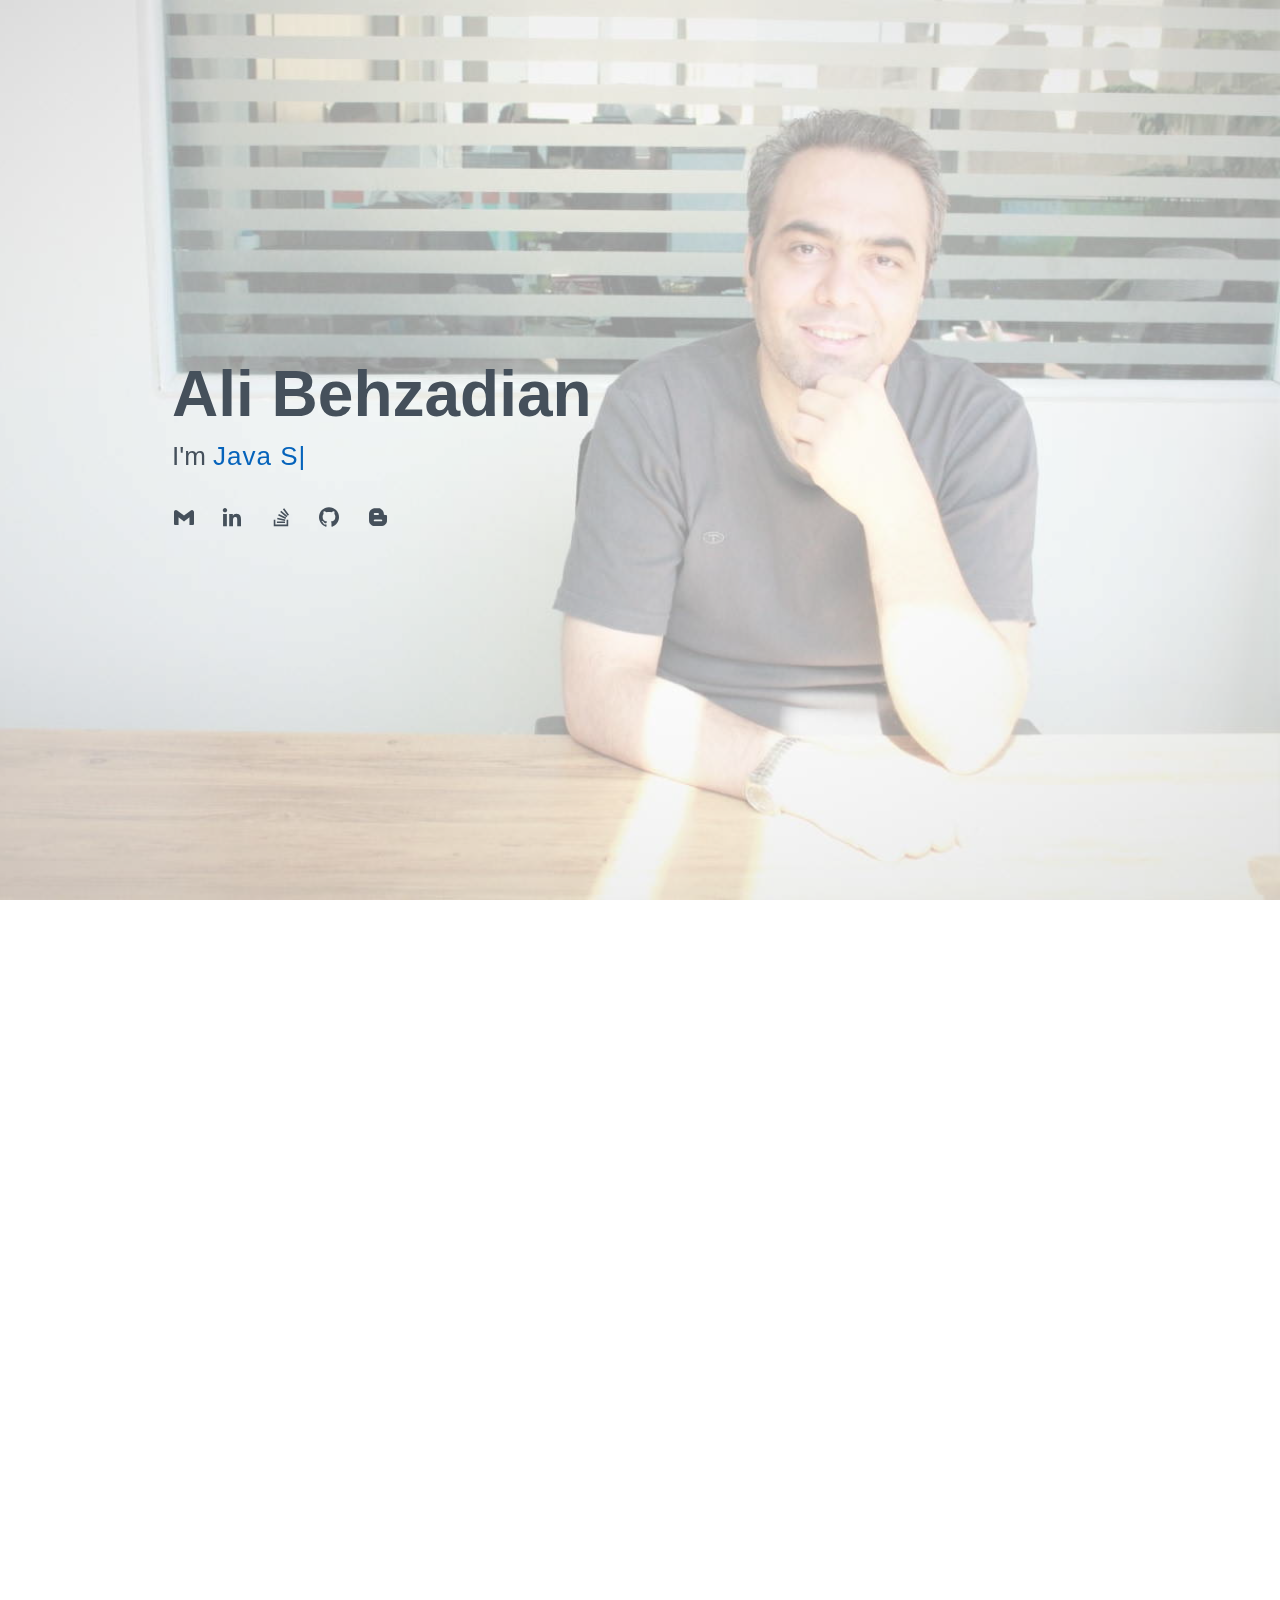
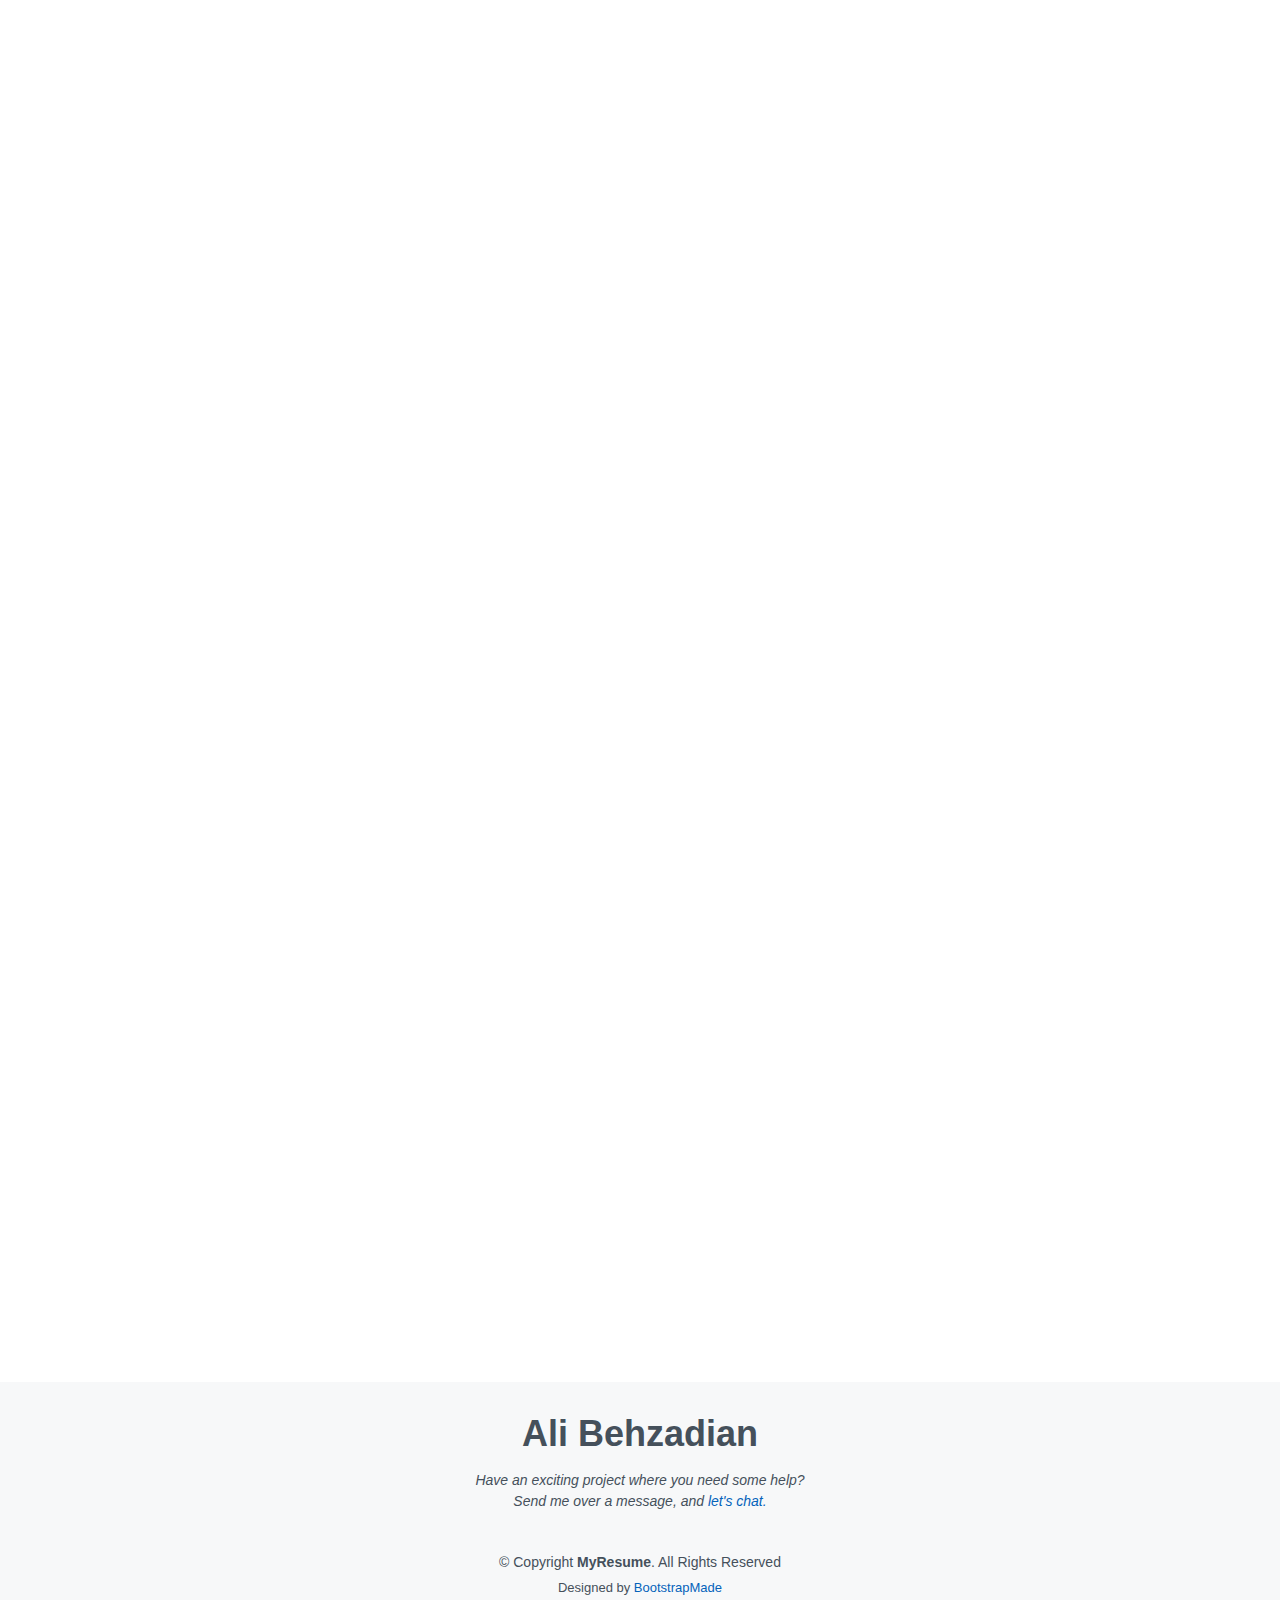
<file: index.html>
<!DOCTYPE html>
<html lang="en">

<head>
  <meta charset="utf-8">
  <meta content="width=device-width, initial-scale=1.0" name="viewport">

  <title>Ali Behzadian Nejad</title>
  <meta content="Ali Behzadian Nejad personal website" name="description">
  <meta content="Ali Behzadian Nejad, Java, software engineer" name="keywords">

  <!-- Favicons -->
  <link href="assets/img/favicon.png" rel="icon">
  <link href="assets/img/apple-touch-icon.png" rel="apple-touch-icon">

  <!-- Google Fonts -->
  <!-- <link
    href="https://fonts.googleapis.com/css?family=Open+Sans:300,300i,400,400i,600,600i,700,700i|Raleway:300,300i,400,400i,500,500i,600,600i,700,700i|Poppins:300,300i,400,400i,500,500i,600,600i,700,700i"
    rel="stylesheet"> -->

  <!-- Vendor CSS Files -->
  <link href="assets/vendor/aos/aos.css" rel="stylesheet">
  <link href="assets/vendor/bootstrap/css/bootstrap.min.css" rel="stylesheet">
  <!-- <link href="assets/vendor/bootstrap-icons/bootstrap-icons.css" rel="stylesheet"> -->
  <link href="assets/vendor/boxicons/css/boxicons.min.css" rel="stylesheet">
  <link href="assets/vendor/glightbox/css/glightbox.min.css" rel="stylesheet">
  <link href="assets/vendor/swiper/swiper-bundle.min.css" rel="stylesheet">

  <!-- Template Main CSS File -->
  <link href="assets/css/style.css" rel="stylesheet">

  <!-- =======================================================
  * Template Name: MyResume - v4.3.0
  * Template URL: https://bootstrapmade.com/free-html-bootstrap-template-my-resume/
  * Author: BootstrapMade.com
  * License: https://bootstrapmade.com/license/
  ======================================================== -->
</head>

<body>

  <!-- ======= Hero Section ======= -->
  <section id="hero" class="d-flex flex-column justify-content-center">
    <div class="container" data-aos="zoom-in" data-aos-delay="100">
      <h1>Ali Behzadian</h1>
      <p>I'm <span class="typed"
          data-typed-items="Java Software Engineer, Software Architect, Android developer"></span></p>
      <div class="social-links">
        <a href="mailto:ali.behzadian@gmail.com" target="_blank" class="gmail"><i class="bx bxl-gmail"></i></a>

        <a href="https://www.linkedin.com/in/ali-behzadian-nejad/" target="_blank" class="linkedin"><i
            class="bx bxl-linkedin"></i></a>
        <a href="https://stackoverflow.com/users/1152549/ali-behzadian-nejad" target="_blank" class="stack-overflow"><i
            class="bx bxl-stack-overflow"></i></a>

        <a href="https://github.com/alibehzadian" target="_blank" class="github"><i class="bx bxl-github"></i></a>

        <a href="https://blog.behzadian.info" target="_blank" class="blogger"><i class='bx bxl-blogger'></i></a>

      </div>
    </div>
  </section><!-- End Hero -->

  <main id="main">

    <!-- ======= About Section ======= -->
    <section id="about" class="about">
      <div class="container" data-aos="fade-up">

        <div class="section-title">
          <h2>About</h2>
          <p style="text-align: left;">I am a Senior software engineer and Java and mobile developer with 17+ years of
            experience in
            Java/J2EE design, development, implementation, test and maintenance. I also have lots of mobile
            development experience with Java, Kotlin and Flutter. In addition to development, I have experience
            in managing technical teams with diverse specialties (from 4 to 12 people).
          </p>
        </div>

      </div>
    </section><!-- End About Section -->


    <!-- ======= Skills Section ======= -->
    <section id="services" class="services">
      <div class="container" data-aos="fade-up">

        <div class="section-title">
          <h2>Skills</h2>
        </div>

        <div class="row">

          <div class="col-lg-4 col-md-6 d-flex align-items-stretch" data-aos="zoom-in" data-aos-delay="100">
            <div class="icon-box iconbox-blue">
              <div class="icon">
                <svg width="100" height="100" viewBox="0 0 600 600" xmlns="http://www.w3.org/2000/svg">
                  <path stroke="none" stroke-width="0" fill="#f5f5f5"
                    d="M300,521.0016835830174C376.1290562159157,517.8887921683347,466.0731472004068,529.7835943286574,510.70327084640275,468.03025145048787C554.3714126377745,407.6079735673963,508.03601936045806,328.9844924480964,491.2728898941984,256.3432110539036C474.5976632858925,184.082847569629,479.9380746630129,96.60480741107993,416.23090153303,58.64404602377083C348.86323505073057,18.502131276798302,261.93793281208167,40.57373210992963,193.5410806939664,78.93577620505333C130.42746243093433,114.334589627462,98.30271207620316,179.96522072025542,76.75703585869454,249.04625023123273C51.97151888228291,328.5150500222984,13.704378332031375,421.85034740162234,66.52175969318436,486.19268352777647C119.04800174914682,550.1803526380478,217.28368757567262,524.383925680826,300,521.0016835830174">
                  </path>
                </svg>
                <i class='bx bxl-java'></i>
              </div>
              <h4><a href="">Java Development</a></h4>
              <p>I developed many Java application during my career for different industries, including (but not limited
                to) banking and payment applications. I am expert in core Java, object oriented programming, collections
                API, streams API, Concurrent programming, generics, domain driven design and test driven development.
              </p>
            </div>
          </div>

          <div class="col-lg-4 col-md-6 d-flex align-items-stretch mt-4 mt-md-0" data-aos="zoom-in"
            data-aos-delay="200">
            <div class="icon-box iconbox-orange ">
              <div class="icon">
                <svg width="100" height="100" viewBox="0 0 600 600" xmlns="http://www.w3.org/2000/svg">
                  <path stroke="none" stroke-width="0" fill="#f5f5f5"
                    d="M300,582.0697525312426C382.5290701553225,586.8405444964366,449.9789794690241,525.3245884688669,502.5850820975895,461.55621195738473C556.606425686781,396.0723002908107,615.8543463187945,314.28637112970534,586.6730223649479,234.56875336149918C558.9533121215079,158.8439757836574,454.9685369536778,164.00468322053177,381.49747125262974,130.76875717737553C312.15926192815925,99.40240125094834,248.97055460311594,18.661163978235184,179.8680185752513,50.54337015887873C110.5421016452524,82.52863877960104,119.82277516462835,180.83849132639028,109.12597500060166,256.43424936330496C100.08760227029461,320.3096726198365,92.17705696193138,384.0621239912766,124.79988738764834,439.7174275375508C164.83382741302287,508.01625554203684,220.96474134820875,577.5009287672846,300,582.0697525312426">
                  </path>
                </svg>
                <i class='bx bxl-spring-boot'></i>
              </div>
              <h4><a href="">Spring Boot Development</a></h4>
              <p>I started development Spring applications from its early days with Spring MVC. Now I am using Spring
                Boot and other Spring framework products like Spring Cloud, Spring Data, Spring Security, Spring MVC and
                Spring Web Flow.</p>
            </div>
          </div>

          <div class="col-lg-4 col-md-6 d-flex align-items-stretch mt-4 mt-lg-0" data-aos="zoom-in"
            data-aos-delay="300">
            <div class="icon-box iconbox-pink">
              <div class="icon">
                <svg width="100" height="100" viewBox="0 0 600 600" xmlns="http://www.w3.org/2000/svg">
                  <path stroke="none" stroke-width="0" fill="#f5f5f5"
                    d="M300,541.5067337569781C382.14930387511276,545.0595476570109,479.8736841581634,548.3450877840088,526.4010558755058,480.5488172755941C571.5218469581645,414.80211281144784,517.5187510058486,332.0715597781072,496.52539010469104,255.14436215662573C477.37192572678356,184.95920475031193,473.57363656557914,105.61284051026155,413.0603344069578,65.22779650032875C343.27470386102294,18.654635553484475,251.2091493199835,5.337323636656869,175.0934190732945,40.62881213300186C97.87086631185822,76.43348514350839,51.98124368387456,156.15599469081315,36.44837278890362,239.84606092416172C21.716077023791087,319.22268207091537,43.775223500013084,401.1760424656574,96.891909868211,461.97329694683043C147.22146801428983,519.5804099606455,223.5754009179313,538.201503339737,300,541.5067337569781">
                  </path>
                </svg>
                <i class='bx bxl-docker'></i>
              </div>
              <h4><a href="">Microservices and Containerization</a></h4>
              <p>Microservices are an accelerating trend these days. Microservices approach offers
                tangible benefits including an
                increase in scalability, flexibility, agility, and other significant advantages. I have experiences on
                design and development of
                microservices specially in Java and Spring ecosystem and I faced the challenges of this architecture.
              </p>
            </div>
          </div>

          <div class="col-lg-4 col-md-6 d-flex align-items-stretch mt-4" data-aos="zoom-in" data-aos-delay="100">
            <div class="icon-box iconbox-yellow">
              <div class="icon">
                <svg width="100" height="100" viewBox="0 0 600 600" xmlns="http://www.w3.org/2000/svg">
                  <path stroke="none" stroke-width="0" fill="#f5f5f5"
                    d="M300,503.46388370962813C374.79870501325706,506.71871716319447,464.8034551963731,527.1746412648533,510.4981551193396,467.86667711651364C555.9287308511215,408.9015244558933,512.6030010748507,327.5744911775523,490.211057578863,256.5855673507754C471.097692560561,195.9906835881958,447.69079081568157,138.11976852964426,395.19560036434837,102.3242989838813C329.3053358748298,57.3949838291264,248.02791733380457,8.279543830951368,175.87071277845988,42.242879143198664C103.41431057327972,76.34704239035025,93.79494320519305,170.9812938413882,81.28167332365135,250.07896920659033C70.17666984294237,320.27484674793965,64.84698225790005,396.69656628748305,111.28512138212992,450.4950937839243C156.20124167950087,502.5303643271138,231.32542653798444,500.4755392045468,300,503.46388370962813">
                  </path>
                </svg>
                <i class='bx bx-cloud'></i>
              </div>
              <h4><a href="">‌‌Cloud Native Development</a></h4>
              <p>The modern way to develop software is Cloud-native. This architecture takes advantage of many
                modern software development techniques including microservices,
                containers, CI/CD, agile methodologies, and devops.</p>
            </div>
          </div>

          <div class="col-lg-4 col-md-6 d-flex align-items-stretch mt-4" data-aos="zoom-in" data-aos-delay="200">
            <div class="icon-box iconbox-red">
              <div class="icon">
                <svg width="100" height="100" viewBox="0 0 600 600" xmlns="http://www.w3.org/2000/svg">
                  <path stroke="none" stroke-width="0" fill="#f5f5f5"
                    d="M300,532.3542879108572C369.38199826031484,532.3153073249985,429.10787420159085,491.63046689027357,474.5244479745417,439.17860296908856C522.8885846962883,383.3225815378663,569.1668002868075,314.3205725914397,550.7432151929288,242.7694973846089C532.6665558377875,172.5657663291529,456.2379748765914,142.6223662098291,390.3689995646985,112.34683881706744C326.66090330228417,83.06452184765237,258.84405631176094,53.51806209861945,193.32584062364296,78.48882559362697C121.61183558270385,105.82097193414197,62.805066853699245,167.19869350419734,48.57481801355237,242.6138429142374C34.843463184063346,315.3850353017275,76.69343916112496,383.4422959591041,125.22947124332185,439.3748458443577C170.7312796277747,491.8107796887764,230.57421082200815,532.3932930995766,300,532.3542879108572">
                  </path>
                </svg>
                <i class='bx bxl-android'></i>
              </div>
              <h4><a href="">Android Development</a></h4>
              <p>I started Android programming in 2011 and saw a lot of progress and developments over theSE years. I
                have a lot of
                experience in Android programming in Java and kOTLIN languages, and the apps I have been involved in
                development currently
                have millions of users.</p>
            </div>
          </div>

          <div class="col-lg-4 col-md-6 d-flex align-items-stretch mt-4" data-aos="zoom-in" data-aos-delay="300">
            <div class="icon-box iconbox-teal">
              <div class="icon">
                <svg width="100" height="100" viewBox="0 0 600 600" xmlns="http://www.w3.org/2000/svg">
                  <path stroke="none" stroke-width="0" fill="#f5f5f5"
                    d="M300,566.797414625762C385.7384707136149,576.1784315230908,478.7894351017131,552.8928747891023,531.9192734346935,484.94944893311C584.6109503024035,417.5663521118492,582.489472248146,322.67544863468447,553.9536738515405,242.03673114598146C529.1557734026468,171.96086150256528,465.24506316201064,127.66468636344209,395.9583748389544,100.7403814666027C334.2173773831606,76.7482773500951,269.4350130405921,84.62216499799875,207.1952322260088,107.2889140133804C132.92018162631612,134.33871894543012,41.79353780512637,160.00259165414826,22.644507872594943,236.69541883565114C3.319112789854554,314.0945973066697,72.72355303640163,379.243833228382,124.04198916343866,440.3218312028393C172.9286146004772,498.5055451809895,224.45579914871206,558.5317968840102,300,566.797414625762">
                  </path>
                </svg>
                <i class='bx bxl-flutter'></i>
              </div>
              <h4><a href="">Flutter Development</a></h4>
              <p>I have been following Flutter since its inception, and in 2020 I started writing several projects with
                the Flutter
                framework.</p>
            </div>
          </div>

        </div>

      </div>
    </section><!-- End Services Section -->


    <!-- ======= Testimonials Section ======= -->
    <section id="testimonials" class="testimonials section-bg">
      <div class="container" data-aos="fade-up">

        <div class="section-title">
          <h2>Testimonials</h2>
        </div>

        <div class="testimonials-slider swiper-container" data-aos="fade-up" data-aos-delay="100">
          <div class="swiper-wrapper">

            <div class="swiper-slide">
              <div class="testimonial-item">
                <img src="assets/img/testimonials/ab-avatar.jpeg" class="testimonial-img" alt="">
                <h3>Alireza Bolhari</h3>
                <h4>Data Analyst, Business Architecture Manager at Sadad Informatics Corp.</h4>
                <p>
                  <i class="bx bxs-quote-alt-left quote-icon-left"></i>
                  While working with Ali, simply ALL white personality characteristics (patience, perseverance,
                  persistence, kindness,
                  expressiveness and assertiveness, ets. ) are with you. Just enjoy any technical dialogue with him.
                  <i class="bx bxs-quote-alt-right quote-icon-right"></i>
                </p>
              </div>
            </div><!-- End testimonial item -->

            <div class="swiper-slide">
              <div class="testimonial-item">
                <img src="assets/img/testimonials/ak-avatar.jpeg" class="testimonial-img" alt="">
                <h3>Ali Komijani</h3>
                <h4>Business Development Manager at Sadad Informatic Corp.</h4>
                <p>
                  <i class="bx bxs-quote-alt-left quote-icon-left"></i>
                  ali is a creative, kind, engineer who tries to improve his knowledge every day.
                  <i class="bx bxs-quote-alt-right quote-icon-right"></i>
                </p>
              </div>
            </div><!-- End testimonial item -->

            <div class="swiper-slide">
              <div class="testimonial-item">
                <img src="assets/img/testimonials/ar-avatar.jpeg" class="testimonial-img" alt="">
                <h3>Amin Rahkan</h3>
                <h4>CEO at AminSoft</h4>
                <p>
                  <i class="bx bxs-quote-alt-left quote-icon-left"></i>
                  Since ten years ago, Ali was one of the most popular Developers and excellent teachers in our city. It
                  was a pleasure to
                  anybody work with him. When I started a project with Ali, Actually I found a unique opportunity to
                  enhance my skills.
                  Ali is a good coach, fast learner and a perfect software Engineer.
                  <i class="bx bxs-quote-alt-right quote-icon-right"></i>
                </p>
              </div>
            </div><!-- End testimonial item -->
          </div>
          <div class="swiper-pagination"></div>
        </div>

      </div>
    </section><!-- End Testimonials Section -->

  </main><!-- End #main -->

  <!-- ======= Footer ======= -->
  <footer id="footer">
    <div class="container">
      <h3>Ali Behzadian</h3>
      <p>Have an exciting project where you need some help? <br />
        Send me over a message, and <a href="mailto:ali.behzadian@gmail.com">let's chat.</a></p>
      <div class="copyright">
        &copy; Copyright <strong><span>MyResume</span></strong>. All Rights Reserved
      </div>
      <div class="credits">
        <!-- All the links in the footer should remain intact. -->
        <!-- You can delete the links only if you purchased the pro version. -->
        <!-- Licensing information: [license-url] -->
        <!-- Purchase the pro version with working PHP/AJAX contact form: https://bootstrapmade.com/free-html-bootstrap-template-my-resume/ -->
        Designed by <a href="https://bootstrapmade.com/">BootstrapMade</a>
      </div>
    </div>
  </footer><!-- End Footer -->

  <div id="preloader"></div>
  <a href="#" class="back-to-top d-flex align-items-center justify-content-center"><i
      class="bi bi-arrow-up-short"></i></a>

  <!-- Vendor JS Files -->
  <script src="assets/vendor/aos/aos.js"></script>
  <script src="assets/vendor/bootstrap/js/bootstrap.bundle.min.js"></script>
  <script src="assets/vendor/glightbox/js/glightbox.min.js"></script>
  <script src="assets/vendor/isotope-layout/isotope.pkgd.min.js"></script>
  <script src="assets/vendor/php-email-form/validate.js"></script>
  <script src="assets/vendor/purecounter/purecounter.js"></script>
  <script src="assets/vendor/swiper/swiper-bundle.min.js"></script>
  <script src="assets/vendor/typed.js/typed.min.js"></script>
  <script src="assets/vendor/waypoints/noframework.waypoints.js"></script>

  <!-- Template Main JS File -->
  <script src="assets/js/main.js"></script>

</body>

</html>
</file>
<file: assets/css/style.css>
/**
* Template Name: MyResume - v4.3.0
* Template URL: https://bootstrapmade.com/free-html-bootstrap-template-my-resume/
* Author: BootstrapMade.com
* License: https://bootstrapmade.com/license/
*/

/*--------------------------------------------------------------
# General
--------------------------------------------------------------*/
body {
  font-family: "Open Sans", sans-serif;
  color: #272829;
}

a {
  color: #0563bb;
  text-decoration: none;
}

a:hover {
  color: #067ded;
  text-decoration: none;
}

h1, h2, h3, h4, h5, h6 {
  font-family: "Raleway", sans-serif;
}

/*--------------------------------------------------------------
# Back to top button
--------------------------------------------------------------*/
.back-to-top {
  position: fixed;
  visibility: hidden;
  opacity: 0;
  right: 15px;
  bottom: 15px;
  z-index: 996;
  background: #0563bb;
  width: 40px;
  height: 40px;
  border-radius: 50px;
  transition: all 0.4s;
}

.back-to-top i {
  font-size: 28px;
  color: #fff;
  line-height: 0;
}

.back-to-top:hover {
  background: #0678e3;
  color: #fff;
}

.back-to-top.active {
  visibility: visible;
  opacity: 1;
}

/*--------------------------------------------------------------
# Preloader
--------------------------------------------------------------*/
#preloader {
  position: fixed;
  top: 0;
  left: 0;
  right: 0;
  bottom: 0;
  z-index: 9999;
  overflow: hidden;
  background: #fff;
}

#preloader:before {
  content: "";
  position: fixed;
  top: calc(50% - 30px);
  left: calc(50% - 30px);
  border: 6px solid #0563bb;
  border-top-color: #fff;
  border-bottom-color: #fff;
  border-radius: 50%;
  width: 60px;
  height: 60px;
  -webkit-animation: animate-preloader 1s linear infinite;
  animation: animate-preloader 1s linear infinite;
}

@-webkit-keyframes animate-preloader {
  0% {
    transform: rotate(0deg);
  }
  100% {
    transform: rotate(360deg);
  }
}

@keyframes animate-preloader {
  0% {
    transform: rotate(0deg);
  }
  100% {
    transform: rotate(360deg);
  }
}

/*--------------------------------------------------------------
# Disable aos animation delay on mobile devices
--------------------------------------------------------------*/
@media screen and (max-width: 768px) {
  [data-aos-delay] {
    transition-delay: 0 !important;
  }
}

/*--------------------------------------------------------------
# Header
--------------------------------------------------------------*/
#header {
  position: fixed;
  top: 0;
  left: 0;
  bottom: 0;
  z-index: 9997;
  transition: all 0.5s;
  padding: 15px;
  overflow-y: auto;
}

@media (max-width: 992px) {
  #header {
    width: 300px;
    background: #fff;
    border-right: 1px solid #e6e9ec;
    left: -300px;
  }
}

@media (min-width: 992px) {
  #main {
    margin-left: 100px;
  }
}

/*--------------------------------------------------------------
# Navigation Menu
--------------------------------------------------------------*/
/**
* Desktop Navigation 
*/
.nav-menu {
  padding: 0;
  display: block;
}

.nav-menu * {
  margin: 0;
  padding: 0;
  list-style: none;
}

.nav-menu > ul > li {
  position: relative;
  white-space: nowrap;
}

.nav-menu a, .nav-menu a:focus {
  display: flex;
  align-items: center;
  color: #45505b;
  padding: 10px 18px;
  margin-bottom: 8px;
  transition: 0.3s;
  font-size: 15px;
  border-radius: 50px;
  background: #f2f3f5;
  height: 56px;
  width: 100%;
  overflow: hidden;
  transition: 0.3s;
}

.nav-menu a i, .nav-menu a:focus i {
  font-size: 20px;
}

.nav-menu a span, .nav-menu a:focus span {
  padding: 0 5px 0 7px;
  color: #45505b;
}

@media (min-width: 992px) {
  .nav-menu a, .nav-menu a:focus {
    width: 56px;
  }
  .nav-menu a span, .nav-menu a:focus span {
    display: none;
    color: #fff;
  }
}

.nav-menu a:hover, .nav-menu .active, .nav-menu .active:focus, .nav-menu li:hover > a {
  color: #fff;
  background: #0563bb;
}

.nav-menu a:hover span, .nav-menu .active span, .nav-menu .active:focus span, .nav-menu li:hover > a span {
  color: #fff;
}

.nav-menu a:hover, .nav-menu li:hover > a {
  width: 100%;
  color: #fff;
}

.nav-menu a:hover span, .nav-menu li:hover > a span {
  display: block;
}

/**
* Mobile Navigation 
*/
.mobile-nav-toggle {
  position: fixed;
  right: 10px;
  top: 10px;
  z-index: 9998;
  border: 0;
  background: none;
  font-size: 28px;
  transition: all 0.4s;
  outline: none !important;
  line-height: 0;
  cursor: pointer;
  border-radius: 50px;
  padding: 5px;
}

.mobile-nav-toggle i {
  color: #45505b;
}

.mobile-nav-active {
  overflow: hidden;
}

.mobile-nav-active #header {
  left: 0;
}

.mobile-nav-active .mobile-nav-toggle {
  color: #fff;
  background-color: #0563bb;
}

/*--------------------------------------------------------------
# Hero Section
--------------------------------------------------------------*/
#hero {
  width: 100%;
  height: 100vh;
  background: url("../img/hero-bg.jpg") top right no-repeat;
  background-size: cover;
  position: relative;
}

@media (min-width: 992px) {
  #hero {
    padding-left: 160px;
  }
}

#hero:before {
  content: "";
  background: rgba(255, 255, 255, 0.6);
  position: absolute;
  bottom: 0;
  top: 0;
  left: 0;
  right: 0;
}

#hero h1 {
  margin: 0;
  font-size: 64px;
  font-weight: 700;
  line-height: 56px;
  color: #45505b;
}

#hero p {
  color: #45505b;
  margin: 15px 0 0 0;
  font-size: 26px;
  font-family: "Poppins", sans-serif;
}

#hero p span {
  color: #0563bb;
  letter-spacing: 1px;
}

#hero .social-links {
  margin-top: 30px;
}

#hero .social-links a {
  font-size: 24px;
  display: inline-block;
  color: #45505b;
  line-height: 1;
  margin-right: 20px;
  transition: 0.3s;
}

#hero .social-links a:hover {
  color: #0563bb;
}

@media (max-width: 992px) {
  #hero {
    text-align: center;
  }
  #hero h1 {
    font-size: 32px;
    line-height: 36px;
  }
  #hero p {
    margin-top: 10px;
    font-size: 20px;
    line-height: 24px;
  }
}

/*--------------------------------------------------------------
# Sections General
--------------------------------------------------------------*/
section {
  padding: 60px 0;
  overflow: hidden;
}

.section-title {
  text-align: center;
  padding-bottom: 30px;
}

.section-title h2 {
  font-size: 32px;
  font-weight: bold;
  text-transform: uppercase;
  margin-bottom: 20px;
  padding-bottom: 20px;
  position: relative;
  color: #45505b;
}

.section-title h2::before {
  content: '';
  position: absolute;
  display: block;
  width: 120px;
  height: 1px;
  background: #ddd;
  bottom: 1px;
  left: calc(50% - 60px);
}

.section-title h2::after {
  content: '';
  position: absolute;
  display: block;
  width: 40px;
  height: 3px;
  background: #0563bb;
  bottom: 0;
  left: calc(50% - 20px);
}

.section-title p {
  margin-bottom: 0;
}

/*--------------------------------------------------------------
# About
--------------------------------------------------------------*/
.about .content h3 {
  font-weight: 700;
  font-size: 26px;
  color: #728394;
}

.about .content ul {
  list-style: none;
  padding: 0;
}

.about .content ul li {
  margin-bottom: 20px;
  display: flex;
  align-items: center;
}

.about .content ul strong {
  margin-right: 10px;
}

.about .content ul i {
  font-size: 16px;
  margin-right: 5px;
  color: #0563bb;
  line-height: 0;
}

.about .content p:last-child {
  margin-bottom: 0;
}

/*--------------------------------------------------------------
# Facts
--------------------------------------------------------------*/
.facts .count-box {
  padding: 30px 30px 25px 30px;
  margin-top: 30px;
  width: 100%;
  position: relative;
  text-align: center;
  background: #fff;
}

.facts .count-box i {
  position: absolute;
  top: -25px;
  left: 50%;
  transform: translateX(-50%);
  font-size: 24px;
  background: #0563bb;
  color: #fff;
  border-radius: 50px;
  display: inline-flex;
  align-items: center;
  justify-content: center;
  width: 48px;
  height: 48px;
}

.facts .count-box span {
  font-size: 36px;
  display: block;
  font-weight: 600;
  color: #011426;
}

.facts .count-box p {
  padding: 0;
  margin: 0;
  font-family: "Raleway", sans-serif;
  font-size: 14px;
}

/*--------------------------------------------------------------
# Akills
--------------------------------------------------------------*/
.skills .progress {
  height: 60px;
  display: block;
  background: none;
  border-radius: 0;
}

.skills .progress .skill {
  padding: 10px 0;
  margin: 0;
  text-transform: uppercase;
  display: block;
  font-weight: 600;
  font-family: "Poppins", sans-serif;
  color: #45505b;
}

.skills .progress .skill .val {
  float: right;
  font-style: normal;
}

.skills .progress-bar-wrap {
  background: #f2f3f5;
}

.skills .progress-bar {
  width: 1px;
  height: 10px;
  transition: .9s;
  background-color: #0563bb;
}

/*--------------------------------------------------------------
# Resume
--------------------------------------------------------------*/
.resume .resume-title {
  font-size: 26px;
  font-weight: 700;
  margin-top: 20px;
  margin-bottom: 20px;
  color: #45505b;
}

.resume .resume-item {
  padding: 0 0 20px 20px;
  margin-top: -2px;
  border-left: 2px solid #0563bb;
  position: relative;
}

.resume .resume-item h4 {
  line-height: 18px;
  font-size: 18px;
  font-weight: 600;
  text-transform: uppercase;
  font-family: "Poppins", sans-serif;
  color: #0563bb;
  margin-bottom: 10px;
}

.resume .resume-item h5 {
  font-size: 16px;
  background: #f7f8f9;
  padding: 5px 15px;
  display: inline-block;
  font-weight: 600;
  margin-bottom: 10px;
}

.resume .resume-item ul {
  padding-left: 20px;
}

.resume .resume-item ul li {
  padding-bottom: 10px;
}

.resume .resume-item:last-child {
  padding-bottom: 0;
}

.resume .resume-item::before {
  content: "";
  position: absolute;
  width: 16px;
  height: 16px;
  border-radius: 50px;
  left: -9px;
  top: 0;
  background: #fff;
  border: 2px solid #0563bb;
}

/*--------------------------------------------------------------
# Portfolio
--------------------------------------------------------------*/
.portfolio .portfolio-item {
  margin-bottom: 30px;
}

.portfolio #portfolio-flters {
  padding: 0;
  margin: 0 auto 25px auto;
  list-style: none;
  text-align: center;
  background: #fff;
  border-radius: 50px;
  padding: 2px 15px;
}

.portfolio #portfolio-flters li {
  cursor: pointer;
  display: inline-block;
  padding: 10px 15px;
  font-size: 14px;
  font-weight: 600;
  line-height: 1;
  text-transform: uppercase;
  color: #272829;
  margin-bottom: 5px;
  transition: all 0.3s ease-in-out;
}

.portfolio #portfolio-flters li:hover, .portfolio #portfolio-flters li.filter-active {
  color: #0563bb;
}

.portfolio #portfolio-flters li:last-child {
  margin-right: 0;
}

.portfolio .portfolio-wrap {
  transition: 0.3s;
  position: relative;
  overflow: hidden;
  z-index: 1;
  background: rgba(69, 80, 91, 0.8);
}

.portfolio .portfolio-wrap::before {
  content: "";
  background: rgba(255, 255, 255, 0.7);
  position: absolute;
  left: 30px;
  right: 30px;
  top: 30px;
  bottom: 30px;
  transition: all ease-in-out 0.3s;
  z-index: 2;
  opacity: 0;
}

.portfolio .portfolio-wrap .portfolio-info {
  opacity: 0;
  position: absolute;
  top: 0;
  left: 0;
  right: 0;
  bottom: 0;
  text-align: center;
  z-index: 3;
  transition: all ease-in-out 0.3s;
  display: flex;
  flex-direction: column;
  justify-content: center;
  align-items: center;
}

.portfolio .portfolio-wrap .portfolio-info::before {
  display: block;
  content: "";
  width: 48px;
  height: 48px;
  position: absolute;
  top: 35px;
  left: 35px;
  border-top: 3px solid #d7dce1;
  border-left: 3px solid #d7dce1;
  transition: all 0.5s ease 0s;
  z-index: 9994;
}

.portfolio .portfolio-wrap .portfolio-info::after {
  display: block;
  content: "";
  width: 48px;
  height: 48px;
  position: absolute;
  bottom: 35px;
  right: 35px;
  border-bottom: 3px solid #d7dce1;
  border-right: 3px solid #d7dce1;
  transition: all 0.5s ease 0s;
  z-index: 9994;
}

.portfolio .portfolio-wrap .portfolio-info h4 {
  font-size: 20px;
  color: #45505b;
  font-weight: 600;
}

.portfolio .portfolio-wrap .portfolio-info p {
  color: #45505b;
  font-size: 14px;
  text-transform: uppercase;
  padding: 0;
  margin: 0;
}

.portfolio .portfolio-wrap .portfolio-links {
  text-align: center;
  z-index: 4;
}

.portfolio .portfolio-wrap .portfolio-links a {
  color: #45505b;
  margin: 0 2px;
  font-size: 28px;
  display: inline-block;
  transition: 0.3s;
}

.portfolio .portfolio-wrap .portfolio-links a:hover {
  color: #148af9;
}

.portfolio .portfolio-wrap:hover::before {
  top: 0;
  left: 0;
  right: 0;
  bottom: 0;
  opacity: 1;
}

.portfolio .portfolio-wrap:hover .portfolio-info {
  opacity: 1;
}

.portfolio .portfolio-wrap:hover .portfolio-info::before {
  top: 15px;
  left: 15px;
}

.portfolio .portfolio-wrap:hover .portfolio-info::after {
  bottom: 15px;
  right: 15px;
}

/*--------------------------------------------------------------
# Portfolio Details
--------------------------------------------------------------*/
.portfolio-details {
  padding-top: 40px;
}

.portfolio-details .portfolio-details-slider img {
  width: 100%;
}

.portfolio-details .portfolio-details-slider .swiper-pagination {
  margin-top: 20px;
  position: relative;
}

.portfolio-details .portfolio-details-slider .swiper-pagination .swiper-pagination-bullet {
  width: 12px;
  height: 12px;
  background-color: #fff;
  opacity: 1;
  border: 1px solid #0563bb;
}

.portfolio-details .portfolio-details-slider .swiper-pagination .swiper-pagination-bullet-active {
  background-color: #0563bb;
}

.portfolio-details .portfolio-info {
  padding: 30px;
  box-shadow: 0px 0 30px rgba(69, 80, 91, 0.08);
}

.portfolio-details .portfolio-info h3 {
  font-size: 22px;
  font-weight: 700;
  margin-bottom: 20px;
  padding-bottom: 20px;
  border-bottom: 1px solid #eee;
}

.portfolio-details .portfolio-info ul {
  list-style: none;
  padding: 0;
  font-size: 15px;
}

.portfolio-details .portfolio-info ul li + li {
  margin-top: 10px;
}

.portfolio-details .portfolio-description {
  padding-top: 30px;
}

.portfolio-details .portfolio-description h2 {
  font-size: 26px;
  font-weight: 700;
  margin-bottom: 20px;
}

.portfolio-details .portfolio-description p {
  padding: 0;
}

/*--------------------------------------------------------------
# Services
--------------------------------------------------------------*/
.services .icon-box {
  text-align: center;
  padding: 70px 20px 80px 20px;
  transition: all ease-in-out 0.3s;
  background: #fff;
  box-shadow: 0px 5px 90px 0px rgba(110, 123, 131, 0.05);
}

.services .icon-box .icon {
  margin: 0 auto;
  width: 100px;
  height: 100px;
  display: flex;
  align-items: center;
  justify-content: center;
  transition: ease-in-out 0.3s;
  position: relative;
}

.services .icon-box .icon i {
  font-size: 56px;
  transition: 0.5s;
  position: relative;
}

.services .icon-box .icon svg {
  position: absolute;
  top: 0;
  left: 0;
}

.services .icon-box .icon svg path {
  transition: 0.5s;
  fill: #f5f5f5;
}

.services .icon-box h4 {
  font-weight: 600;
  margin: 10px 0 15px 0;
  font-size: 22px;
}

.services .icon-box h4 a {
  color: #45505b;
  transition: ease-in-out 0.3s;
}

.services .icon-box p {
  line-height: 24px;
  font-size: 14px;
  margin-bottom: 0;
}

.services .icon-box:hover {
  border-color: #fff;
  box-shadow: 0px 0 35px 0 rgba(0, 0, 0, 0.08);
}

.services .iconbox-blue i {
  color: #47aeff;
}

.services .iconbox-blue:hover .icon i {
  color: #fff;
}

.services .iconbox-blue:hover .icon path {
  fill: #47aeff;
}

.services .iconbox-orange i {
  color: #ffa76e;
}

.services .iconbox-orange:hover .icon i {
  color: #fff;
}

.services .iconbox-orange:hover .icon path {
  fill: #ffa76e;
}

.services .iconbox-pink i {
  color: #e80368;
}

.services .iconbox-pink:hover .icon i {
  color: #fff;
}

.services .iconbox-pink:hover .icon path {
  fill: #e80368;
}

.services .iconbox-yellow i {
  color: #ffbb2c;
}

.services .iconbox-yellow:hover .icon i {
  color: #fff;
}

.services .iconbox-yellow:hover .icon path {
  fill: #ffbb2c;
}

.services .iconbox-red i {
  color: #ff5828;
}

.services .iconbox-red:hover .icon i {
  color: #fff;
}

.services .iconbox-red:hover .icon path {
  fill: #ff5828;
}

.services .iconbox-teal i {
  color: #11dbcf;
}

.services .iconbox-teal:hover .icon i {
  color: #fff;
}

.services .iconbox-teal:hover .icon path {
  fill: #11dbcf;
}

/*--------------------------------------------------------------
# Testimonials
--------------------------------------------------------------*/
.testimonials .section-header {
  margin-bottom: 40px;
}

.testimonials .testimonial-item {
  text-align: center;
}

.testimonials .testimonial-item .testimonial-img {
  width: 120px;
  border-radius: 50%;
  border: 4px solid #fff;
  margin: 0 auto;
}

.testimonials .testimonial-item h3 {
  font-size: 20px;
  font-weight: bold;
  margin: 10px 0 5px 0;
  color: #111;
}

.testimonials .testimonial-item h4 {
  font-size: 14px;
  color: #999;
  margin: 0 0 15px 0;
}

.testimonials .testimonial-item .quote-icon-left, .testimonials .testimonial-item .quote-icon-right {
  color: #90c8fc;
  font-size: 26px;
}

.testimonials .testimonial-item .quote-icon-left {
  display: inline-block;
  left: -5px;
  position: relative;
}

.testimonials .testimonial-item .quote-icon-right {
  display: inline-block;
  right: -5px;
  position: relative;
  top: 10px;
}

.testimonials .testimonial-item p {
  font-style: italic;
  margin: 0 auto 15px auto;
}

.testimonials .swiper-pagination {
  margin-top: 20px;
  position: relative;
}

.testimonials .swiper-pagination .swiper-pagination-bullet {
  width: 12px;
  height: 12px;
  background-color: #fff;
  opacity: 1;
  border: 1px solid #0563bb;
}

.testimonials .swiper-pagination .swiper-pagination-bullet-active {
  background-color: #0563bb;
}

@media (min-width: 992px) {
  .testimonials .testimonial-item p {
    width: 80%;
  }
}

/*--------------------------------------------------------------
# Contact
--------------------------------------------------------------*/
.contact .info {
  width: 100%;
  background: #fff;
}

.contact .info i {
  font-size: 20px;
  color: #0563bb;
  float: left;
  width: 44px;
  height: 44px;
  background: #eef7ff;
  display: flex;
  justify-content: center;
  align-items: center;
  border-radius: 50px;
  transition: all 0.3s ease-in-out;
}

.contact .info h4 {
  padding: 0 0 0 60px;
  font-size: 22px;
  font-weight: 600;
  margin-bottom: 5px;
  color: #45505b;
}

.contact .info p {
  padding: 0 0 0 60px;
  margin-bottom: 0;
  font-size: 14px;
  color: #728394;
}

.contact .info .email, .contact .info .phone {
  margin-top: 40px;
}

.contact .info .email:hover i, .contact .info .address:hover i, .contact .info .phone:hover i {
  background: #0563bb;
  color: #fff;
}

.contact .php-email-form {
  width: 100%;
  background: #fff;
}

.contact .php-email-form .form-group {
  padding-bottom: 8px;
}

.contact .php-email-form .error-message {
  display: none;
  color: #fff;
  background: #ed3c0d;
  text-align: left;
  padding: 15px;
  font-weight: 600;
}

.contact .php-email-form .error-message br + br {
  margin-top: 25px;
}

.contact .php-email-form .sent-message {
  display: none;
  color: #fff;
  background: #18d26e;
  text-align: center;
  padding: 15px;
  font-weight: 600;
}

.contact .php-email-form .loading {
  display: none;
  background: #fff;
  text-align: center;
  padding: 15px;
}

.contact .php-email-form .loading:before {
  content: "";
  display: inline-block;
  border-radius: 50%;
  width: 24px;
  height: 24px;
  margin: 0 10px -6px 0;
  border: 3px solid #18d26e;
  border-top-color: #eee;
  -webkit-animation: animate-loading 1s linear infinite;
  animation: animate-loading 1s linear infinite;
}

.contact .php-email-form input, .contact .php-email-form textarea {
  border-radius: 4px;
  box-shadow: none;
  font-size: 14px;
}

.contact .php-email-form input {
  height: 44px;
}

.contact .php-email-form textarea {
  padding: 10px 12px;
}

.contact .php-email-form button[type="submit"] {
  background: #0563bb;
  border: 0;
  padding: 10px 35px;
  color: #fff;
  transition: 0.4s;
  border-radius: 50px;
}

.contact .php-email-form button[type="submit"]:hover {
  background: #0678e3;
}

@-webkit-keyframes animate-loading {
  0% {
    transform: rotate(0deg);
  }
  100% {
    transform: rotate(360deg);
  }
}

@keyframes animate-loading {
  0% {
    transform: rotate(0deg);
  }
  100% {
    transform: rotate(360deg);
  }
}

/*--------------------------------------------------------------
# Footer
--------------------------------------------------------------*/
#footer {
  background: #f7f8f9;
  color: #45505b;
  font-size: 14px;
  text-align: center;
  padding: 30px 0;
}

#footer h3 {
  font-size: 36px;
  font-weight: 700;
  position: relative;
  font-family: "Poppins", sans-serif;
  padding: 0;
  margin: 0 0 15px 0;
}

#footer p {
  font-size: 15;
  font-style: italic;
  padding: 0;
  margin: 0 0 40px 0;
}

#footer .social-links {
  margin: 0 0 40px 0;
}

#footer .social-links a {
  font-size: 18px;
  display: inline-block;
  background: #0563bb;
  color: #fff;
  line-height: 1;
  padding: 8px 0;
  margin-right: 4px;
  border-radius: 50%;
  text-align: center;
  width: 36px;
  height: 36px;
  transition: 0.3s;
}

#footer .social-links a:hover {
  background: #0678e3;
  color: #fff;
  text-decoration: none;
}

#footer .copyright {
  margin: 0 0 5px 0;
}

#footer .credits {
  font-size: 13px;
}
</file>
